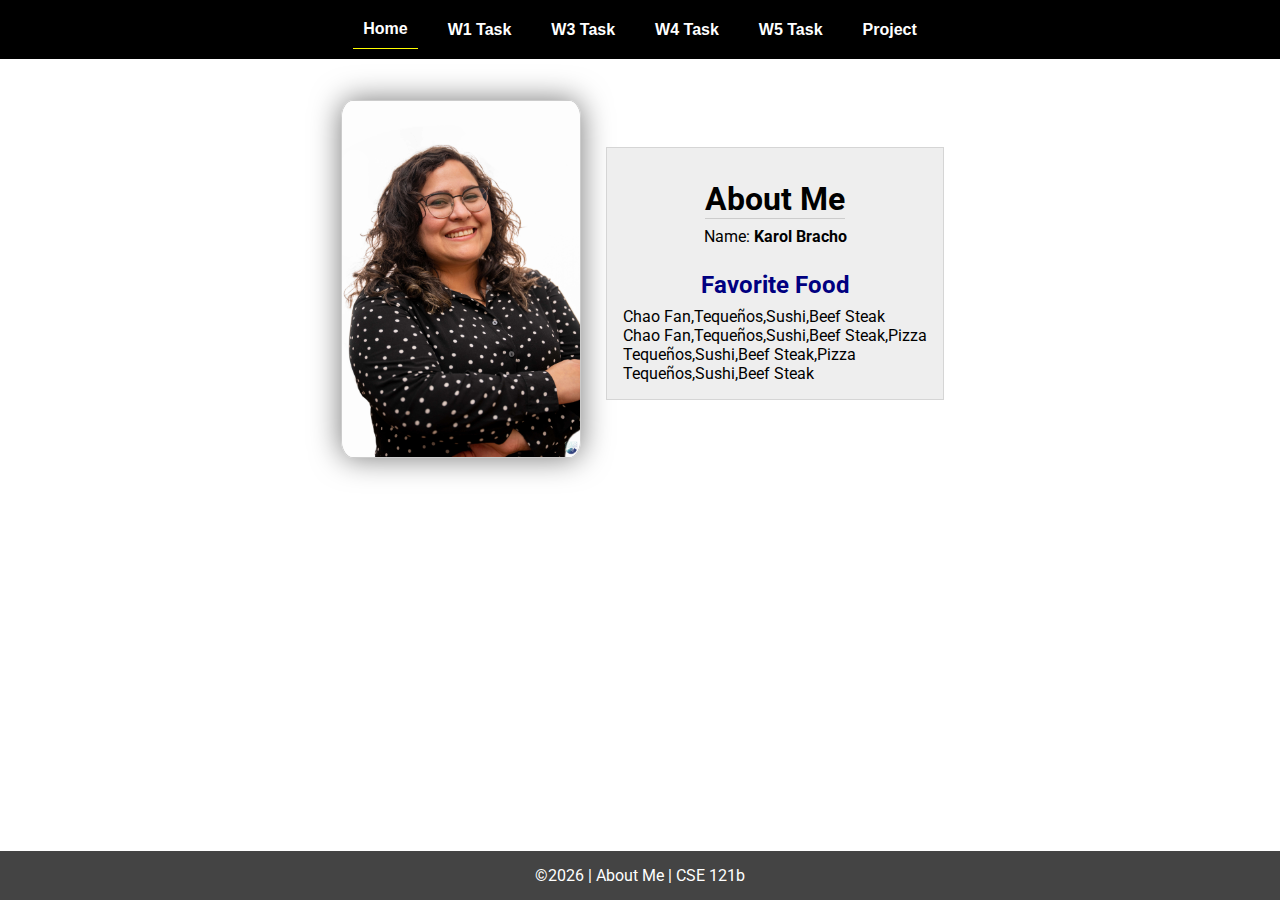
<file: index.html>
<!DOCTYPE html>
<html lang="en">

<head>
  <meta charset="UTF-8">
  <meta name="viewport" content="width=device-width, initial-scale=1.0">
  <title>About Me | CSE 121b | W02: Programming Tasks</title>
  <link rel="preconnect" href="https://fonts.googleapis.com">
  <link rel="preconnect" href="https://fonts.gstatic.com" crossorigin>
  <link href="https://fonts.googleapis.com/css2?family=Roboto:wght@400;600&display=swap" rel="stylesheet">
  <link rel="stylesheet" href="styles/main.css">
</head>

<body>
  <nav>
    <ul id="menu">
      <li><a id="toggleMenu">&equiv;</a></li>
      <li><a href="index.html" class="active">Home</a></li>
      <li><a href="w01-task.html">W1 Task</a></li>
      <li><a href="w03-task.html">W3 Task</a></li>
      <li><a href="w04-task.html">W4 Task</a></li>
      <li><a href="w05-task.html">W5 Task</a></li>
      <li><a href="./project/project.html">Project</a></li>
    </ul>
  </nav>
  <main id="home">
    <picture>
      <img src="images/placeholder.png" alt="Placeholder Image">
    </picture>
    <section>
      <h1>About Me</h1>
      <div class="info">Name: <span id="name"></span></div>
      <h2>Favorite Food</h2>
      <div class="block" id="food"></div>
    </section>
  </main>
  <footer>
    &copy;<span id="year"></span> | About Me | CSE 121b
  </footer>
  <script src="./scripts/main.js"></script>
  <script src="./scripts/w02-task.js"></script>
</body>

</html>
</file>
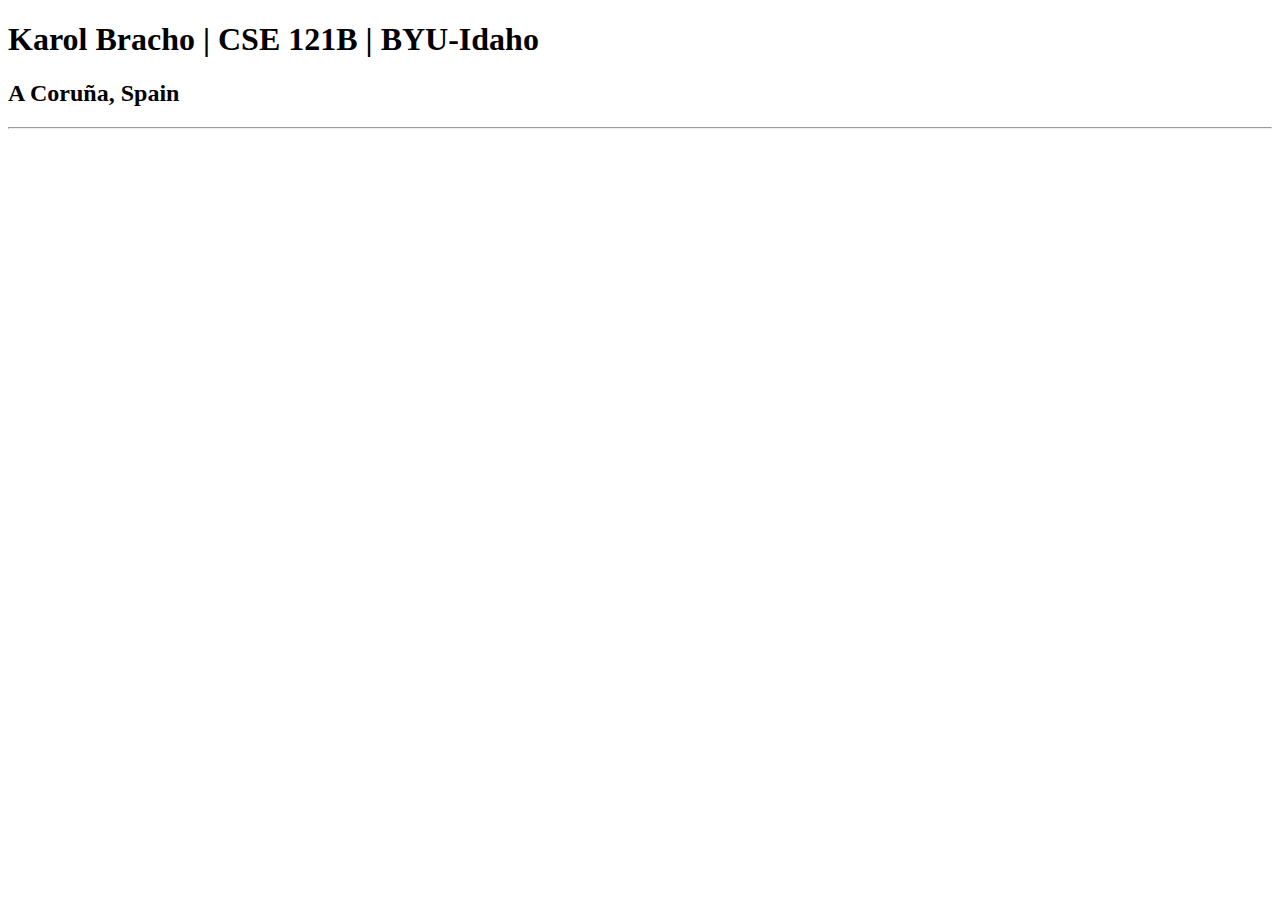
<file: index-old.html>
<!DOCTYPE html>
<html lang="en">

<head>
  <meta charset="UTF-8">
  <meta name="viewport" content="width=device-width, initial-scale=1.0">
  <title>Karol Bracho | CSE 121B | BYU-Idaho</title>
</head>

<body>
  <h1>Karol Bracho | CSE 121B | BYU-Idaho</h1>
  <h2>A Coruña, Spain</h2>
  <hr>

</body>

</html>
</file>
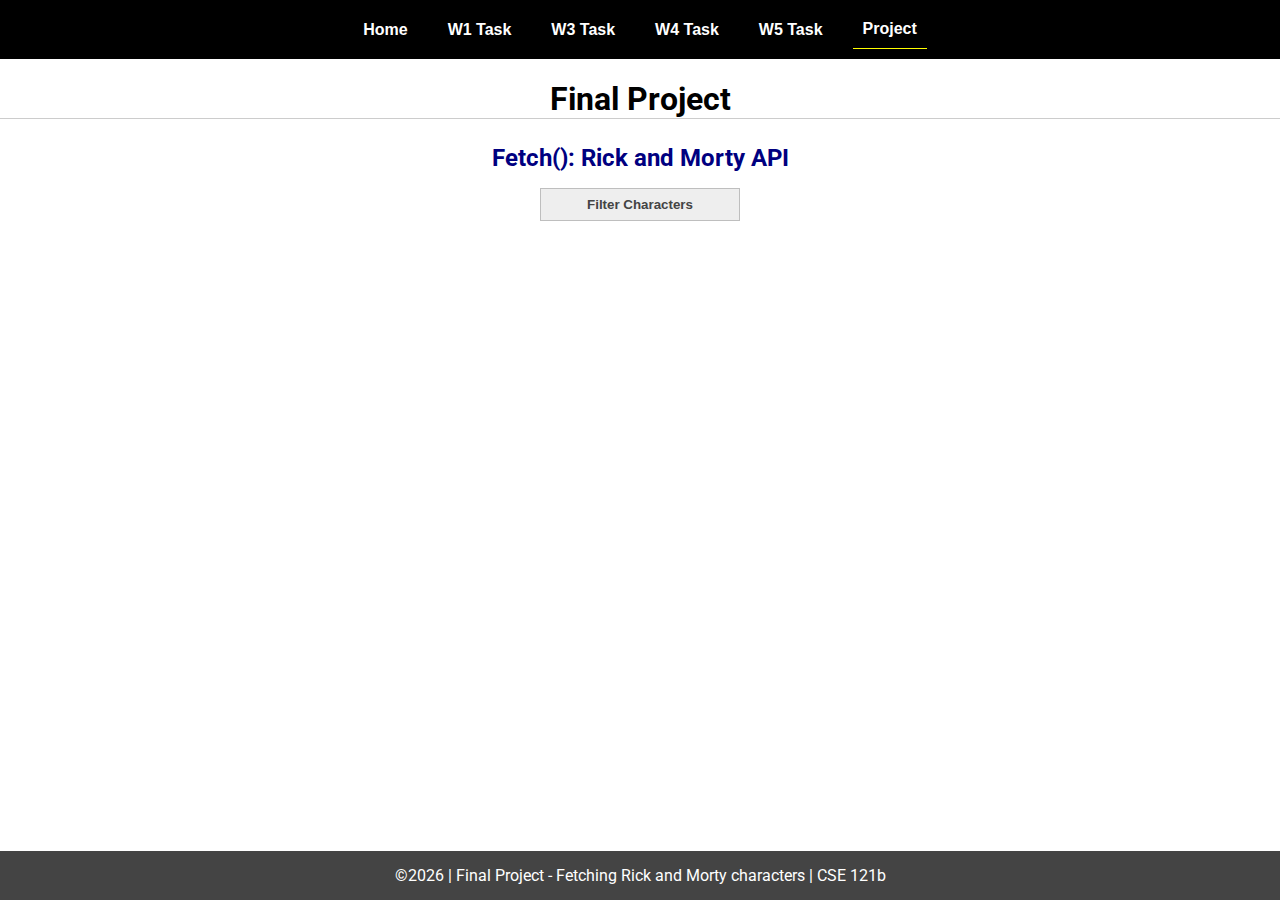
<file: project.html>
<!DOCTYPE html>
<html lang="en">

<head>
  <meta charset="UTF-8">
  <meta name="viewport" content="width=device-width, initial-scale=1.0">
  <title>CSE 121b | Final Project</title>
  <link rel="preconnect" href="https://fonts.googleapis.com">
  <link rel="preconnect" href="https://fonts.gstatic.com" crossorigin>
  <link href="https://fonts.googleapis.com/css2?family=Roboto:wght@400;600&display=swap" rel="stylesheet">
  <link rel="stylesheet" href="styles/main.css">
</head>

<body>
  <nav>
    <ul id="menu">
      <li><a id="toggleMenu">&equiv;</a></li>
      <li><a href="index.html">Home</a></li>
      <li><a href="w01-task.html">W1 Task</a></li>
      <li><a href="w03-task.html">W3 Task</a></li>
      <li><a href="w04-task.html">W4 Task</a></li>
      <li><a href="w05-task.html">W5 Task</a></li>
      <li><a href="project.html" class="active">Project</a></li>
    </ul>
  </nav>
  <main id="gridly">
    <h1>Final Project</h1>
    <h2>Fetch(): Rick and Morty API</h2>

    <select id="sortBy" title="Choose a data filter.">
      <option value="" disabled selected>Filter Characters</option>
      <option value="human">Human Species</option>
      <option value="nothuman">Not Human</option>
      <option value="alive">Alive</option>
      <option value="notalive">Not alive</option>
      <option value="female">Females</option>
      <option value="male">Males</option>
      <option value="genderunknown">Gender unknown</option>
      <option value="alphabetically">Sort by Name</option>
      <option value="all">No Filter</option>
    </select>

    <div id="characters">
    </div>
  </main>


  <footer>
    &copy;<span id="year"></span> | Final Project - Fetching Rick and Morty characters | CSE 121b
  </footer>
  <script src="scripts/main.js"></script>
  <script>
    document.getElementById("year").innerHTML = new Date().getFullYear();
  </script>
  <script src="scripts/project.js" type="module"></script>
</body>

</html>
</file>
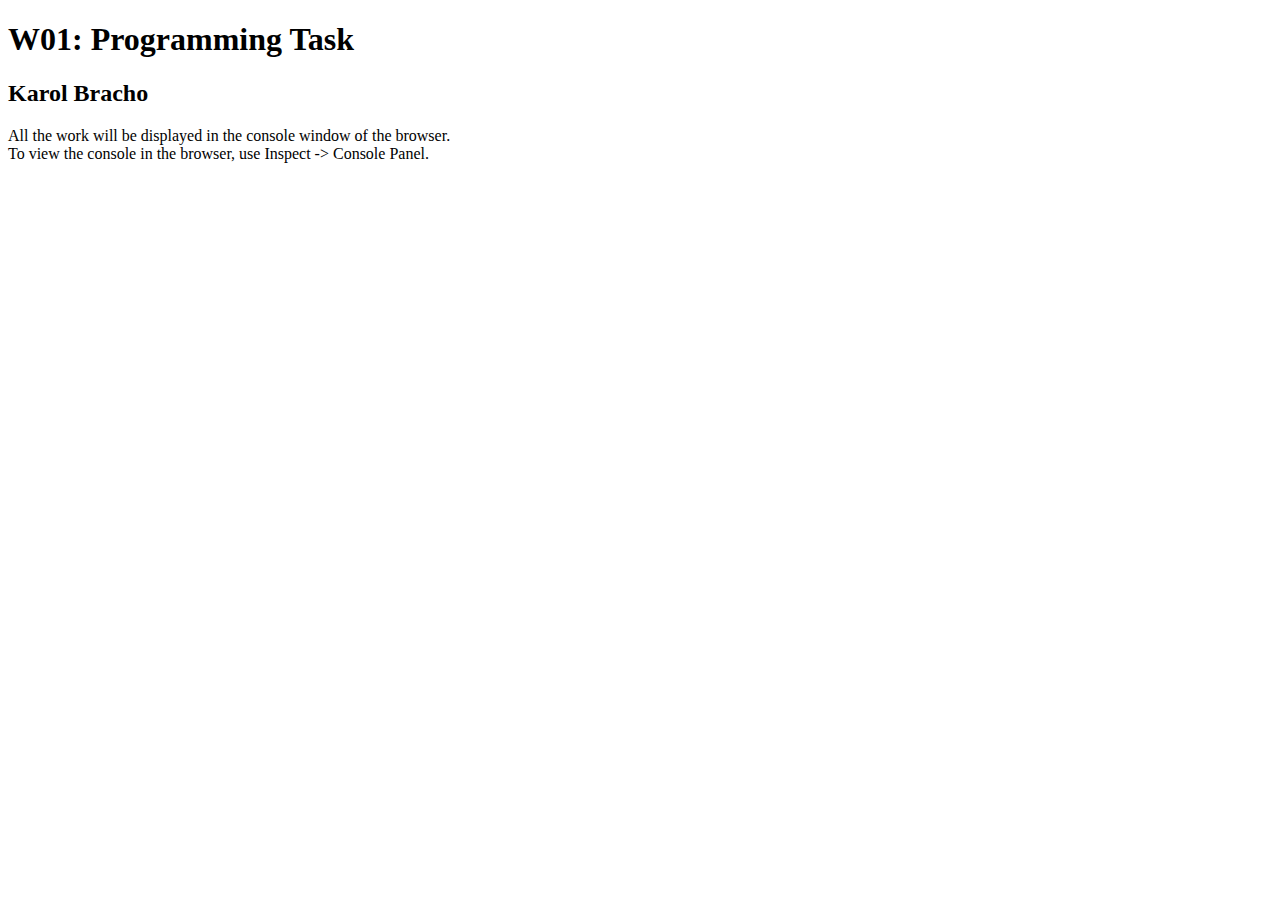
<file: w01-task.html>
<!DOCTYPE html>
<html lang="en">

<head>
  <meta charset="UTF-8">
  <meta name="viewport" content="width=device-width, initial-scale=1.0">
  <title>W01: Programming Task</title>
</head>

<body>
  <h1>W01: Programming Task</h1>
  <h2>Karol Bracho</h2>
  <p>All the work will be displayed in the console window of the browser.
    <br>To view the console in the browser, use Inspect -> Console Panel.
  </p>

  <script src="w01-task.js"></script>

</body>

</html>
</file>
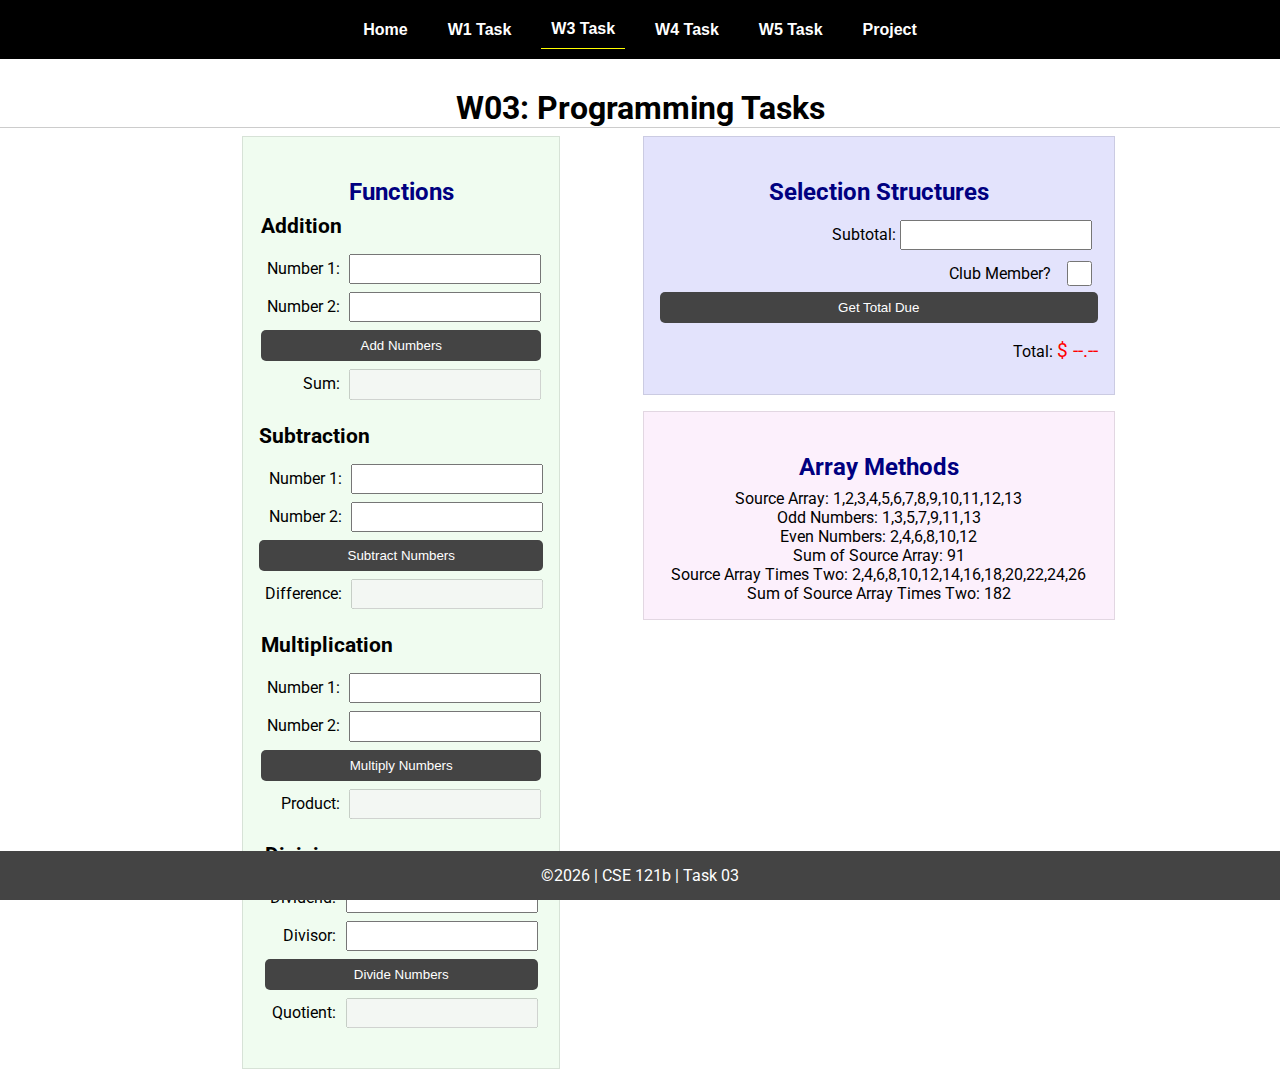
<file: w03-task.html>
<!DOCTYPE html>
<html lang="en">

<head>
    <meta charset="UTF-8">
    <meta name="viewport" content="width=device-width, initial-scale=1.0">
    <title>CSE 121b | W03: Programming Tasks</title>
    <link rel="preconnect" href="https://fonts.googleapis.com">
    <link rel="preconnect" href="https://fonts.gstatic.com" crossorigin>
    <link href="https://fonts.googleapis.com/css2?family=Roboto:wght@400;600&display=swap" rel="stylesheet">
    <link rel="stylesheet" href="styles/main.css">
</head>

<body>
    <nav>
        <ul id="menu">
            <li><a id="toggleMenu">&equiv;</a></li>
            <li><a href="index.html">Home</a></li>
            <li><a href="w01-task.html">W1 Task</a></li>
            <li><a href="w03-task.html" class="active">W3 Task</a></li>
            <li><a href="w04-task.html">W4 Task</a></li>
            <li><a href="w05-task.html">W5 Task</a></li>
            <li><a href="./project/project.html">Project</a></li>
        </ul>
    </nav>>
    <header>
        <h1>W03: Programming Tasks</h1>
    </header>
    <main id="task3">
        <section id="section1">
            <h2>Functions</h2>
            <article>
                <h3>Addition</h3>
                <div>
                    <label for="add1">Number 1:</label>
                    <input type="text" id="add1" name="add1">
                </div>
                <div>
                    <label for="add2">Number 2:</label>
                    <input type="text" id="add2" name="add2">
                </div>
                <div>
                    <input type="button" id="addNumbers" value="Add Numbers">
                </div>
                <div>
                    <label for="sum">Sum:</label>
                    <input type="text" id="sum" name="sum" disabled>
                </div>
            </article>
            <article>
                <h3>Subtraction</h3>
                <div>
                    <label for="subtract1">Number 1:</label>
                    <input type="text" id="subtract1" name="subtract1">
                </div>
                <div>
                    <label for="subtract2">Number 2:</label>
                    <input type="text" id="subtract2" name="subtract2">
                </div>
                <div>
                    <input type="button" id="subtractNumbers" value="Subtract Numbers">
                </div>
                <div>
                    <label for="difference">Difference:</label>
                    <input type="text" id="difference" name="difference" disabled>
                </div>
            </article>
            <article>
                <h3>Multiplication</h3>
                <div>
                    <label for="factor1">Number 1:</label>
                    <input type="text" id="factor1" name="factor1">
                </div>
                <div>
                    <label for="factor2">Number 2:</label>
                    <input type="text" id="factor2" name="factor2">
                </div>
                <div>
                    <input type="button" id="multiplyNumbers" value="Multiply Numbers">
                </div>
                <div>
                    <label for="product">Product:</label>
                    <input type="text" id="product" name="product" disabled>
                </div>
            </article>
            <article>
                <h3>Division</h3>
                <div>
                    <label for="dividend">Dividend:</label>
                    <input type="text" id="dividend" name="dividend">
                </div>
                <div>
                    <label for="divisor">Divisor:</label>
                    <input type="text" id="divisor" name="divisor">
                </div>
                <div>
                    <input type="button" id="divideNumbers" value="Divide Numbers">
                </div>
                <div>
                    <label for="quotient">Quotient:</label>
                    <input type="text" id="quotient" name="quotient" disabled>
                </div>
            </article>
        </section>
        <div>
            <section id="section2">
                <h2>Selection Structures</h2>
                <label class="right">Subtotal:
                    <input type="number" id="subtotal" size="5">
                </label>
                <label class="middle right">
                    Club Member?
                    <input type="checkbox" id="member">
                </label>
                <div class="right">
                    <input type="button" id="getTotal" value="Get Total Due">
                </div>
                <div class="right">Total:
                    <span class="larger" id="total">$ --.--</span>
                </div>
            </section>
            <section id="section3">
                <h2>Array Methods</h2>
                <p>
                    Source Array: <span id="array"></span>
                </p>
                <p>
                    Odd Numbers: <span id="odds"></span>
                </p>
                <p>
                    Even Numbers: <span id="evens"></span>
                </p>
                <p>
                    Sum of Source Array: <span id="sumOfArray"></span>
                </p>
                <p>
                    Source Array Times Two: <span id="multiplied"></span>
                </p>
                <p>
                    Sum of Source Array Times Two: <span id="sumOfMultiplied"></span>
                </p>
            </section>
        </div>
    </main>
    <footer>
        &copy;<span id="year"></span> | CSE 121b | Task 03
    </footer>
    <script src="scripts/main.js"></script>
    <script src="scripts/w03-task.js"></script>
</body>

</html>
</file>
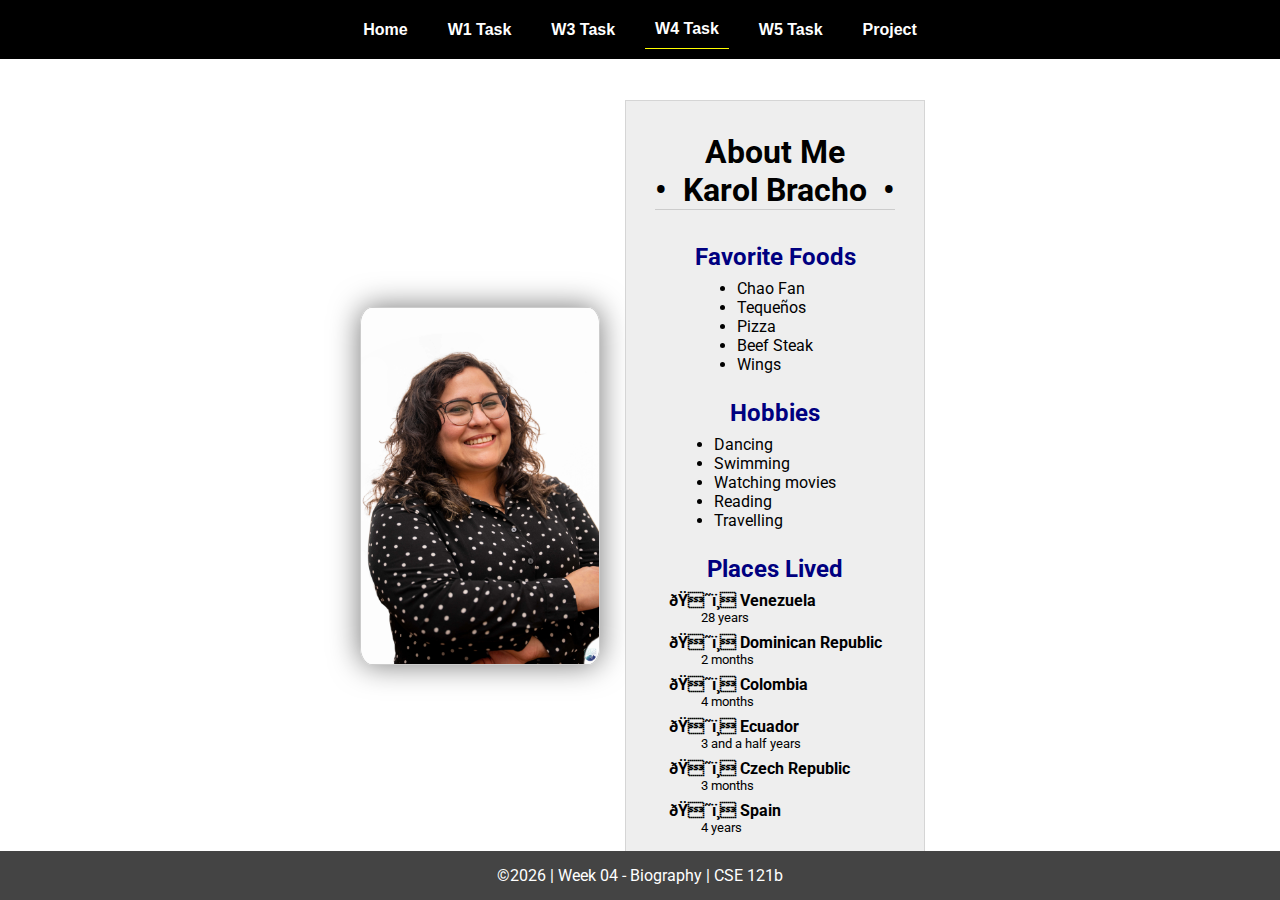
<file: w04-task.html>
<!DOCTYPE html>
<html lang="en">

<head>
  <meta charset="UTF-8">
  <meta name="viewport" content="width=device-width, initial-scale=1.0">
  <title>CSE 121b | W04: Programming Tasks</title>
  <link rel="preconnect" href="https://fonts.googleapis.com">
  <link rel="preconnect" href="https://fonts.gstatic.com" crossorigin>
  <link href="https://fonts.googleapis.com/css2?family=Roboto:wght@400;600&display=swap" rel="stylesheet">
  <link rel="stylesheet" href="styles/main.css">
</head>

<body>
  <nav>
    <ul id="menu">
      <li><a id="toggleMenu">&equiv;</a></li>
      <li><a href="index.html">Home</a></li>
      <li><a href="w01-task.html">W1 Task</a></li>
      <li><a href="w03-task.html">W3 Task</a></li>
      <li><a href="w04-task.html" class="active">W4 Task</a></li>
      <li><a href="w05-task.html">W5 Task</a></li>
      <li><a href="./project/project.html">Project</a></li>
    </ul>
  </nav>
  <main id="home">
    <picture>
      <img id="photo" src="images/placeholder.png" alt="Placeholder Image">
    </picture>
    <section>
      <h1>About Me<br>• &nbsp;<span id="name"></span>&nbsp; •</h1>
      <h2>Favorite Foods</h2>
      <ul id="favorite-foods"></ul>
      <h2>Hobbies</h2>
      <ul id="hobbies"></ul>
      <h2>Places Lived</h2>
      <dl id="places-lived"></dl>
    </section>
  </main>

  <footer>
    &copy;<span id="year"></span> | Week 04 - Biography | CSE 121b
  </footer>
  <script src="scripts/main.js"></script>
  <script>
    document.getElementById("year").innerHTML = new Date().getFullYear();
  </script>
  <script src="scripts/w04-task.js"></script>
</body>

</html>
</file>
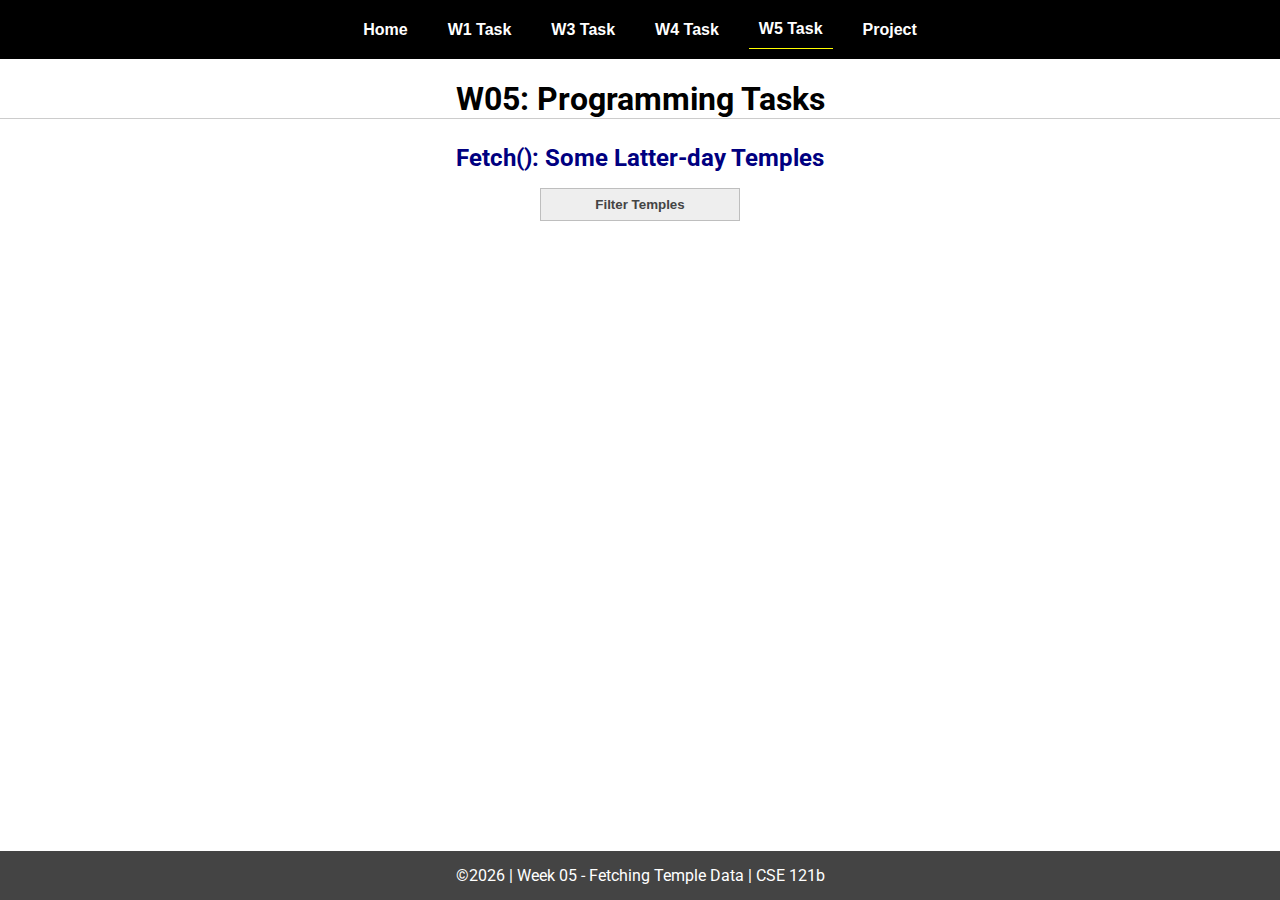
<file: w05-task.html>
<!DOCTYPE html>
<html lang="en">

<head>
  <meta charset="UTF-8">
  <meta name="viewport" content="width=device-width, initial-scale=1.0">
  <title>CSE 121b | W05: Programming Tasks</title>
  <link rel="preconnect" href="https://fonts.googleapis.com">
  <link rel="preconnect" href="https://fonts.gstatic.com" crossorigin>
  <link href="https://fonts.googleapis.com/css2?family=Roboto:wght@400;600&display=swap" rel="stylesheet">
  <link rel="stylesheet" href="styles/main.css">
</head>

<body>
  <nav>
    <ul id="menu">
      <li><a id="toggleMenu">&equiv;</a></li>
      <li><a href="index.html">Home</a></li>
      <li><a href="w01-task.html">W1 Task</a></li>
      <li><a href="w03-task.html">W3 Task</a></li>
      <li><a href="w04-task.html">W4 Task</a></li>
      <li><a href="w05-task.html" class="active">W5 Task</a></li>
      <li><a href="./project/project.html">Project</a></li>
    </ul>
  </nav>
  <main id="gridly">
    <h1>W05: Programming Tasks</h1>
    <h2>Fetch(): Some Latter-day Temples</h2>

    <select id="sortBy" title="Choose a data filter.">
      <option value="" disabled selected>Filter Temples</option>
      <option value="utah">Utah</option>
      <option value="notutah">Outside of Utah</option>
      <option value="older">Built Before 1950</option>
      <option value="alphabetically">Show alphabetically</option>
      <option value="all">No Filter</option>
    </select>

    <div id="temples">
    </div>
  </main>


  <footer>
    &copy;<span id="year"></span> | Week 05 - Fetching Temple Data | CSE 121b
  </footer>
  <script src="scripts/main.js"></script>
  <script>
    document.getElementById("year").innerHTML = new Date().getFullYear();
  </script>
  <script src="scripts/w05-task.js"></script>
</body>

</html>
</file>
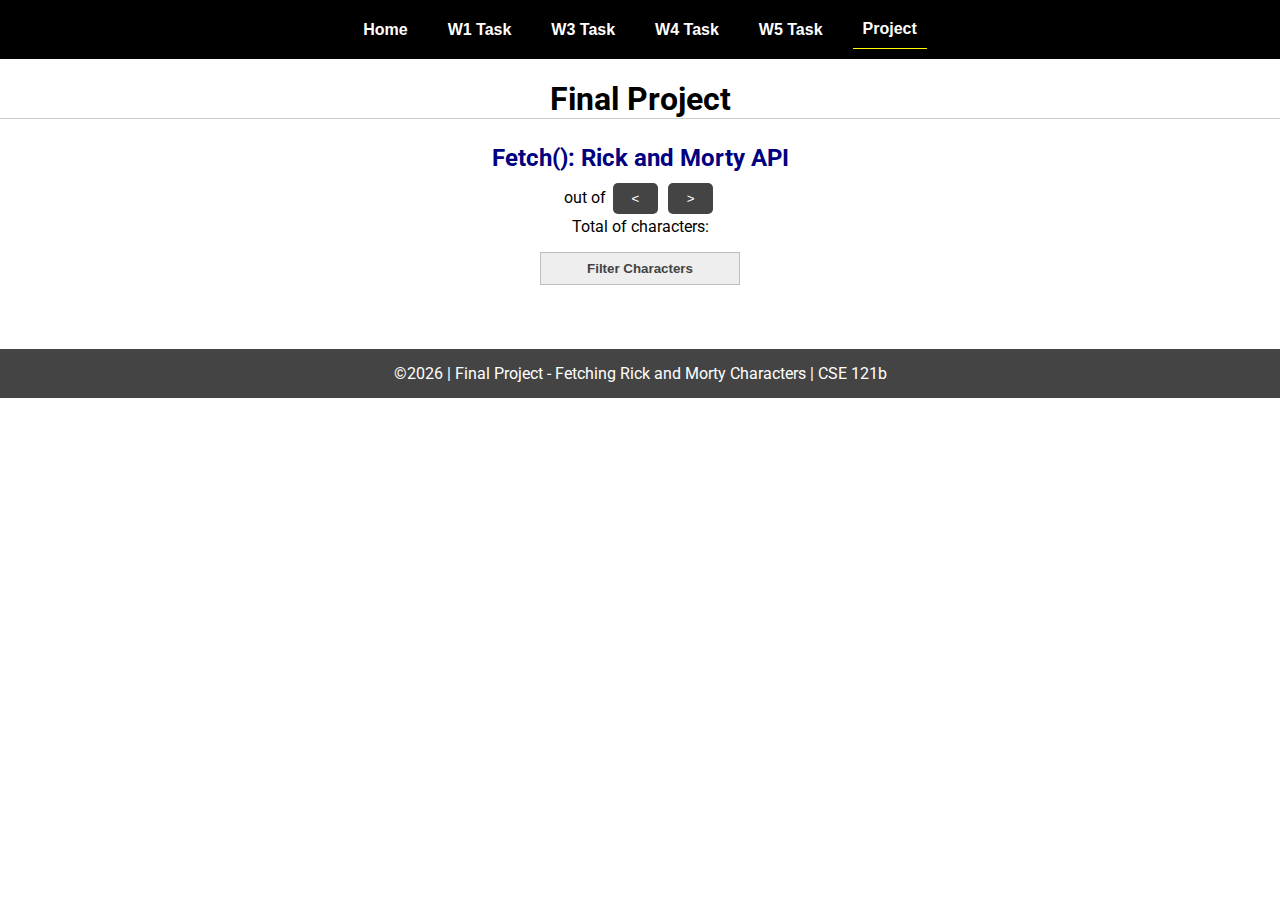
<file: project/project.html>
<!DOCTYPE html>
<html lang="en">

<head>
  <meta charset="UTF-8">
  <meta name="viewport" content="width=device-width, initial-scale=1.0">
  <title>CSE 121b | Final Project</title>
  <link rel="preconnect" href="https://fonts.googleapis.com">
  <link rel="preconnect" href="https://fonts.gstatic.com" crossorigin>
  <link href="https://fonts.googleapis.com/css2?family=Roboto:wght@400;600&display=swap" rel="stylesheet">
  <link rel="stylesheet" href="./css/styles.css">
  <script src="./scripts/controller.js" type="module" defer></script>
</head>

<body>
  <nav>
    <ul id="menu">
      <li><a id="toggleMenu">&equiv;</a></li>
      <li><a href="../index.html">Home</a></li>
      <li><a href="../w01-task.html">W1 Task</a></li>
      <li><a href="../w03-task.html">W3 Task</a></li>
      <li><a href="../w04-task.html">W4 Task</a></li>
      <li><a href="../w05-task.html">W5 Task</a></li>
      <li><a href="./project.html" class="active">Project</a></li>
    </ul>
  </nav>
  <main id="gridly">
    <h1>Final Project</h1>
    <h2>Fetch(): Rick and Morty API</h2>
    <div id="btns-pages"><span id="page"></span> out of <span id="total-pages"></span>
      <button id="previous" title="previous page">
        < </button>
          <button id="next" title="next page"> > </button>
          <div>Total of characters: <span id="total-characters"></span></div>
    </div>

    <select id="sortBy" title="Choose a data filter.">
      <option value="" disabled selected>Filter Characters</option>
      <option value="human">Human Species</option>
      <option value="nothuman">Not Human</option>
      <option value="alive">Alive</option>
      <option value="notalive">Not alive</option>
      <option value="female">Females</option>
      <option value="male">Males</option>
      <option value="genderunknown">Gender unknown</option>
      <option value="alphabetically">Sort by Name</option>
      <option value="all">No Filter</option>
    </select>

    <div id="characters">
    </div>
  </main>


  <footer>
    &copy;<span id="year"></span> | Final Project - Fetching Rick and Morty Characters | CSE 121b
  </footer>
  <script src="../scripts/main.js"></script>
  <script>
    document.getElementById("year").innerHTML = new Date().getFullYear();
  </script>
</body>

</html>
</file>
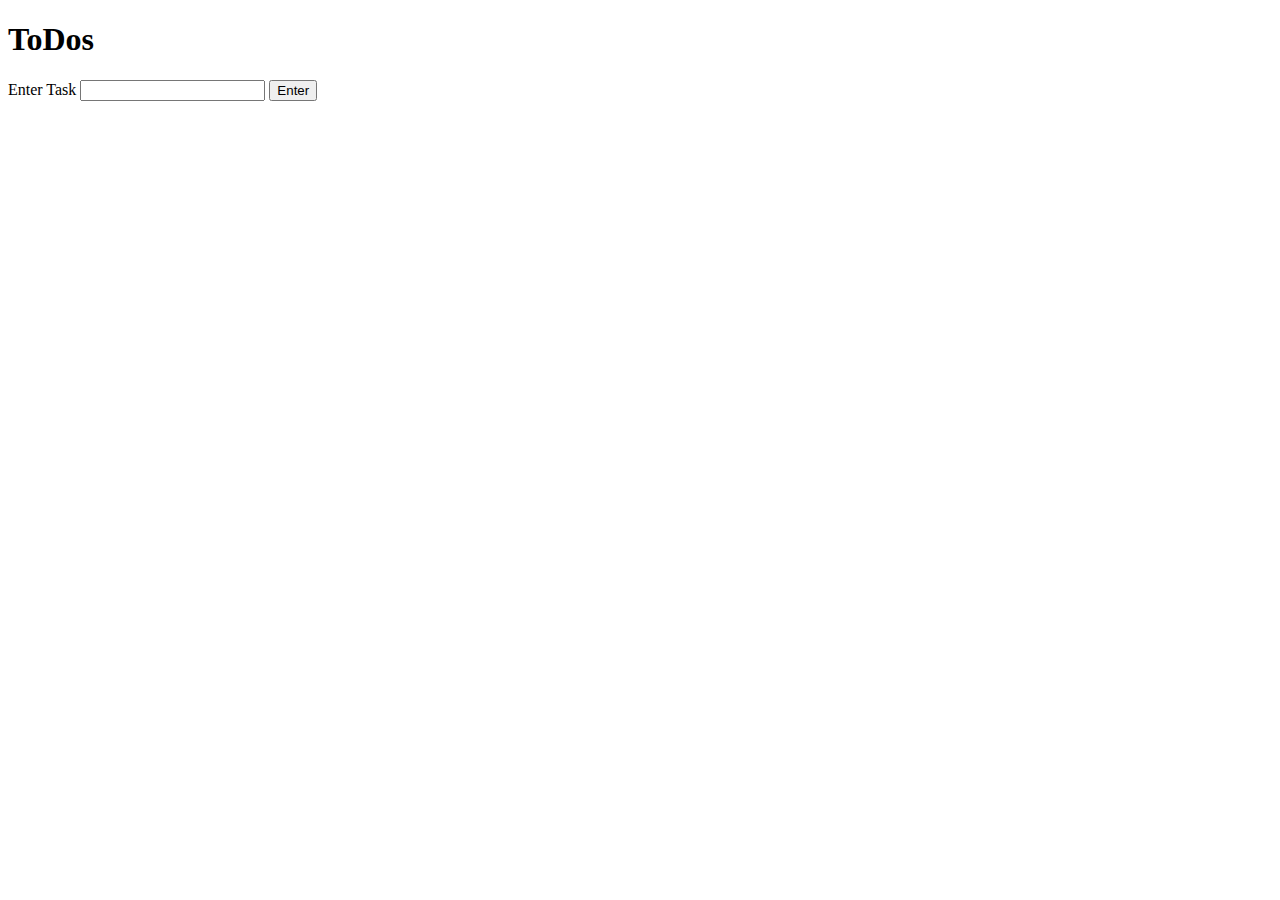
<file: sandbox/events.html>
<!DOCTYPE html>
<html lang="en">

<head>
  <meta charset="UTF-8" />
  <meta http-equiv="X-UA-Compatible" content="IE=edge" />
  <meta name="viewport" content="width=device-width, initial-scale=1.0" />
  <title>Events practice: ToDos</title>
  <style>
    .todos {
      width: 300px;
    }

    .todos>li {
      display: flex;
      justify-content: space-between;
      align-items: center;
      border: 1px solid;
      padding: 0.5em;
    }

    .todos p {
      margin: 0;
    }

    .todos span {
      cursor: pointer;
    }

    .strike {
      text-decoration: line-through;
      color: gray;
    }
  </style>
</head>

<body>
  <h1>ToDos</h1>
  <section>
    <label for="todo">Enter Task</label>
    <input name="todo" id="todo" />
    <button id="submitTask">Enter</button>
  </section>
  <ul id="todoList" class="todos"></ul>
  <script src="events.js"></script>
</body>

</html>
</file>
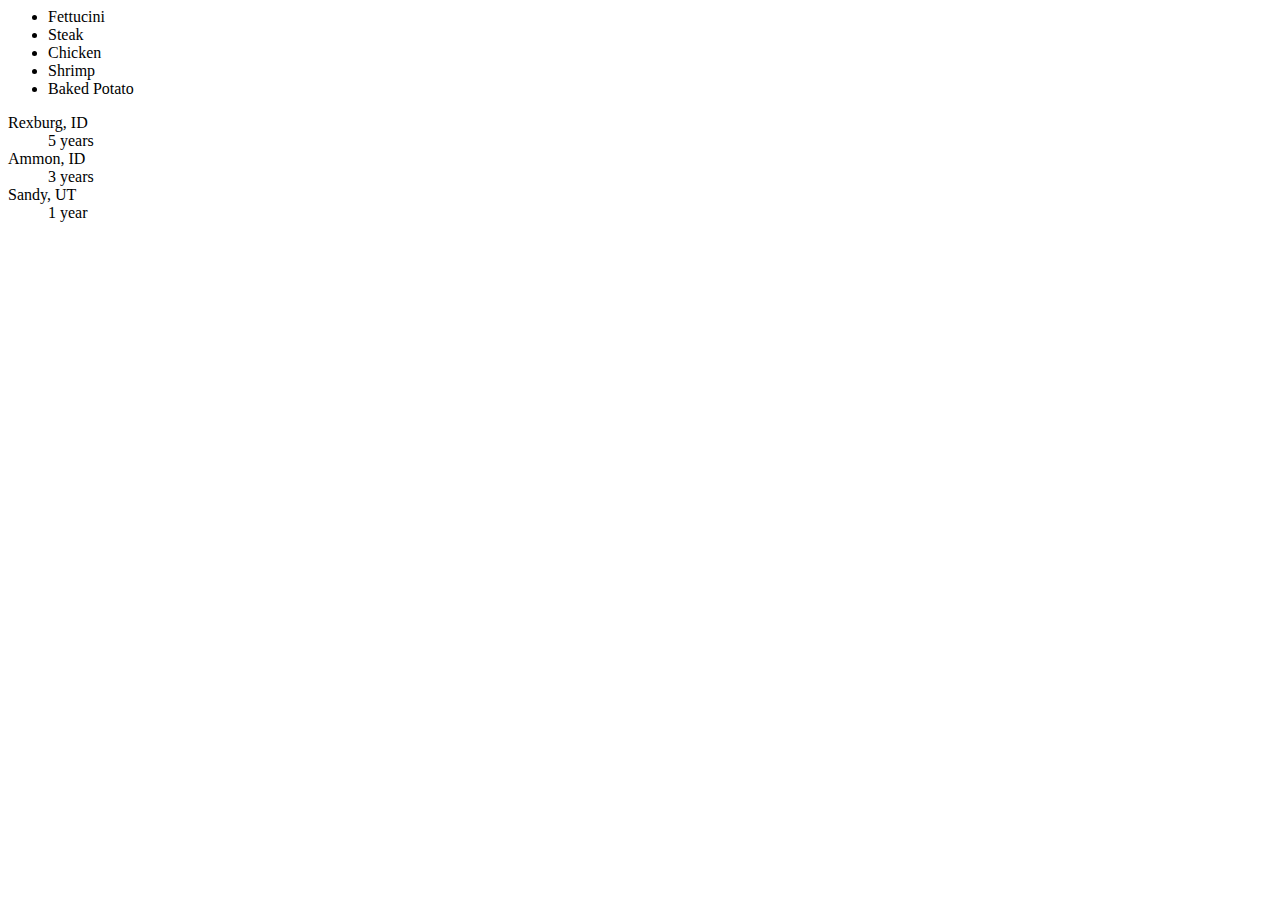
<file: sandbox/loops/loops.html>
<!-- loops.html -->
<html>

<head>
  <title>Loop Activities</title>
  <script src="loops.js" defer></script>
</head>

<body>
  <ul id="favorite-foods"></ul>
  <dl id="places-lived"></dl>
</body>

</html>
</file>
<file: styles/main.css>
/* Universal Selector */
* {
    margin: 0;
    padding: 0;
    box-sizing: border-box;
}

/* HTML Selectors */
body {
    font-family: 'Roboto', Helvetica, sans-serif;
}

nav {
    background-color: black;
    width: 100%;
    position: fixed;
    top: 0;
}

nav ul {
    display: flex;
    flex-direction: column;
    align-items: center;
    max-width: -moz-fit-content;
    max-width: fit-content;
    margin: 0 auto;
}

nav ul li {
    flex: 1 1 auto;
}

nav ul li:first-child {
    display: block;
    font-size: 2rem;
}

nav ul li:first-child a {
    padding: 1px 10px;
}

nav ul li {
    display: none;
    list-style: none;
    margin: 10px;
}

nav ul li a {
    display: block;
    padding: 10px;
    text-decoration: none;
    font-weight: 600;
    color: white;
    text-align: center;
    font-family: 'Arial Narrow', Arial, sans-serif;
}

nav ul li a:hover {
    background-color: #efefef;
    color: black;
}

h1,
h2 {
    text-align: center;
    margin: 1rem 0 .5rem;
}

h1 {
    border-bottom: 1px solid #ccc;
}

#gridly h1 {
    margin-top: 80px;
}

h2 {
    font-size: 1.5rem;
    color: navy;
    text-align: center;
    margin-top: 25px;
}

h3 {
    font-size: 1.3rem;
    margin-bottom: 1rem;
}

header {
    margin-top: 70px;
}

picture {
    margin: 0 auto;
}

picture img {
    width: 240px;
    height: auto;
    border-radius: 5%;
    border: 1px solid #ccc;
    box-shadow: 0 0 30px #777;
}

section {
    display: flex;
    flex-direction: column;
    align-items: center;
    margin: 0 auto 1rem;
    border: 1px solid rgba(0, 0, 0, .1);
    padding: 1rem;
    background-color: #eee;
}

article {
    margin-bottom: 1rem;
}

article div {
    margin-bottom: .5rem;
    text-align: right;
}

label {
    padding: .35rem;
}

input {
    padding: .35rem;
}

input[type="button"] {
    padding: .5rem;
    background-color: #444;
    color: white;
    border: none;
    border-radius: 5px;
    cursor: pointer;
    width: 100%
}

input[type="checkbox"] {
    width: 25px;
    height: 25px;
}

dt {
    font-weight: 700;
}

dt::before {
    content: "ðŸ˜ï¸ ";
}

dd {
    margin: 0 0 .5rem 2rem;
    font-size: smaller;
}

footer {
    background-color: #444;
    color: white;
    padding: 15px;
    text-align: center;
    width: 100%;
    position: fixed;
    bottom: 0;
}

/* Class Selectors */
.active {
    border-bottom: 1px solid yellow;
}

.open li {
    display: block;
}

.block {
    display: block;
}

.larger {
    font-size: larger;
    color: red;
}

.right {
    width: 100%;
    text-align: right;
}

.middle {
    display: flex;
    align-items: center;
    justify-content: right;
    gap: 1rem;
}

/* ID Selectors */

#home {
    margin-top: 125px;
    display: grid;
    grid-template-columns: 1fr;
    grid-gap: 20px;
    align-items: center;
    justify-content: center;
}


#section1 {
    background-color: rgb(225, 250, 225, .5);
}

#section2 {
    background-color: rgba(200, 200, 250, 0.5);

}

#section2 div {
    margin-bottom: 1rem;
}

#section3 {
    background-color: rgb(250, 225, 250, .5);
}

#sortBy {
    appearance: none;
    display: flex;
    padding: .5rem;
    background-color: #eee;
    color: #444;
    font-weight: 700;
    margin: 1rem auto;
    width: 200px;
    border: 1px solid rgba(0, 0, 0, .2);
    text-align: center;
}

#sortBy option:disabled {
    font-style: italic;
    padding: 1rem;
    background-color: #111;
    color: #eee;
}

#temples {
    display: grid;
    grid-template-columns: repeat(auto-fit, minmax(320px, 1fr));
    grid-gap: .5rem;
    align-items: center;
    margin-bottom: 3rem;
}

#temples article {
    height: 250px;
    margin: .5rem;
    border: 1px solid rgba(0, 0, 0, .1);
    padding: 1rem;
    background-color: #eee;
    display: flex;
    flex-direction: column;
    align-items: center;
    justify-content: center;
}

#temples h4 {
    color: navy;
    font-size: smaller;
}


#temples img {
    width: 250px;
    height: auto;
    box-shadow: 0 0 30px #777;
    margin: .5rem;
}

/* Media Queries */
@media only screen and (min-width: 32.5em) {
    nav ul {
        flex-direction: row;
    }

    nav ul li:first-child {
        display: none;
    }

    nav ul li {
        display: block;
    }

    section {
        min-width: 300px;
    }

    #home {
        margin: 100px auto 20px;
        grid-template-columns: 250px 1fr;
        max-width: -moz-fit-content;
        max-width: fit-content;
    }

    #task3 {
        display: grid;
        grid-template-columns: 1fr 1fr;
        grid-gap: 5px;
        margin: 0 auto;
        max-width: 950px;
    }

}
</file>
<file: project/css/styles.css>
/* Universal Selector */
* {
  margin: 0;
  padding: 0;
  box-sizing: border-box;
}

/* HTML Selectors */
body {
  font-family: 'Roboto', Helvetica, sans-serif;
}

nav {
  background-color: black;
  width: 100%;
  position: fixed;
  top: 0;
}

nav ul {
  display: flex;
  flex-direction: column;
  align-items: center;
  max-width: -moz-fit-content;
  max-width: fit-content;
  margin: 0 auto;
}

nav ul li {
  flex: 1 1 auto;
}

nav ul li:first-child {
  display: block;
  font-size: 2rem;
}

nav ul li:first-child a {
  padding: 1px 10px;
}

nav ul li {
  display: none;
  list-style: none;
  margin: 10px;
}

nav ul li a {
  display: block;
  padding: 10px;
  text-decoration: none;
  font-weight: 600;
  color: white;
  text-align: center;
  font-family: 'Arial Narrow', Arial, sans-serif;
}

nav ul li a:hover {
  background-color: #efefef;
  color: black;
}

h1,
h2 {
  text-align: center;
  margin: 1rem 0 .5rem;
}

h1 {
  border-bottom: 1px solid #ccc;
}

#gridly h1 {
  margin-top: 80px;
}

h2 {
  font-size: 1.5rem;
  color: navy;
  text-align: center;
  margin-top: 25px;
}

h3 {
  font-size: 1.3rem;
  margin-bottom: 1rem;
}

header {
  margin-top: 70px;
}

img {
  width: 240px;
  height: auto;
  border-radius: 5%;
  border: 1px solid #ccc;
  box-shadow: 0 0 30px #777;
}

button {
  padding: .5rem;
  background-color: #444;
  color: white;
  border: none;
  border-radius: 5px;
  cursor: pointer;
  width: 45px;
  cursor: pointer;
  margin: .2rem;
}

button:hover {
  font-weight: bold;
  box-shadow: 1pt 1pt 3pt #444;

}

#btns-pages {
 text-align: center;
}

footer {
  background-color: #444;
  color: white;
  padding: 15px;
  text-align: center;
  width: 100%;
  bottom: 0;
}

/* Class Selectors */
.active {
  border-bottom: 1px solid yellow;
}

.open li {
  display: block;
}

.block {
  display: block;
}

.larger {
  font-size: larger;
  color: red;
}

.right {
  width: 100%;
  text-align: right;
}

.middle {
  display: flex;
  align-items: center;
  justify-content: right;
  gap: 1rem;
}

/* ID Selectors */
#sortBy {
  appearance: none;
  display: flex;
  padding: .5rem;
  background-color: #eee;
  color: #444;
  font-weight: 700;
  margin: 1rem auto;
  width: 200px;
  border: 1px solid rgba(0, 0, 0, .2);
  text-align: center;
  cursor: pointer;
}

#sortBy option:disabled {
  font-style: italic;
  padding: 1rem;
  background-color: #111;
  color: #eee;
}

#characters {
  display: grid;
  grid-template-columns: repeat(auto-fit, minmax(320px, 1fr));
  grid-gap: .5rem;
  align-items: center;
  margin-bottom: 3rem;
}

#characters article {
  margin: .5rem;
  border: 1px solid rgba(0, 0, 0, .1);
  padding: .5rem;
  background-color: #eee;
  display: flex;
  flex-direction: column;
  align-items: center;
  justify-content: center;
  border-radius: 2%;
  box-shadow: 3pt 5pt 10pt #444;
}

#characters h4 {
  color: navy;
  font-size: medium;
}


#characters img {
  width: 250px;
  height: auto;
  box-shadow: 0 0 30px #777;
  margin: .5rem;
}

/* Media Queries */
@media only screen and (min-width: 32.5em) {
  nav ul {
      flex-direction: row;
  }

  nav ul li:first-child {
      display: none;
  }

  nav ul li {
      display: block;
  }

}
</file>
